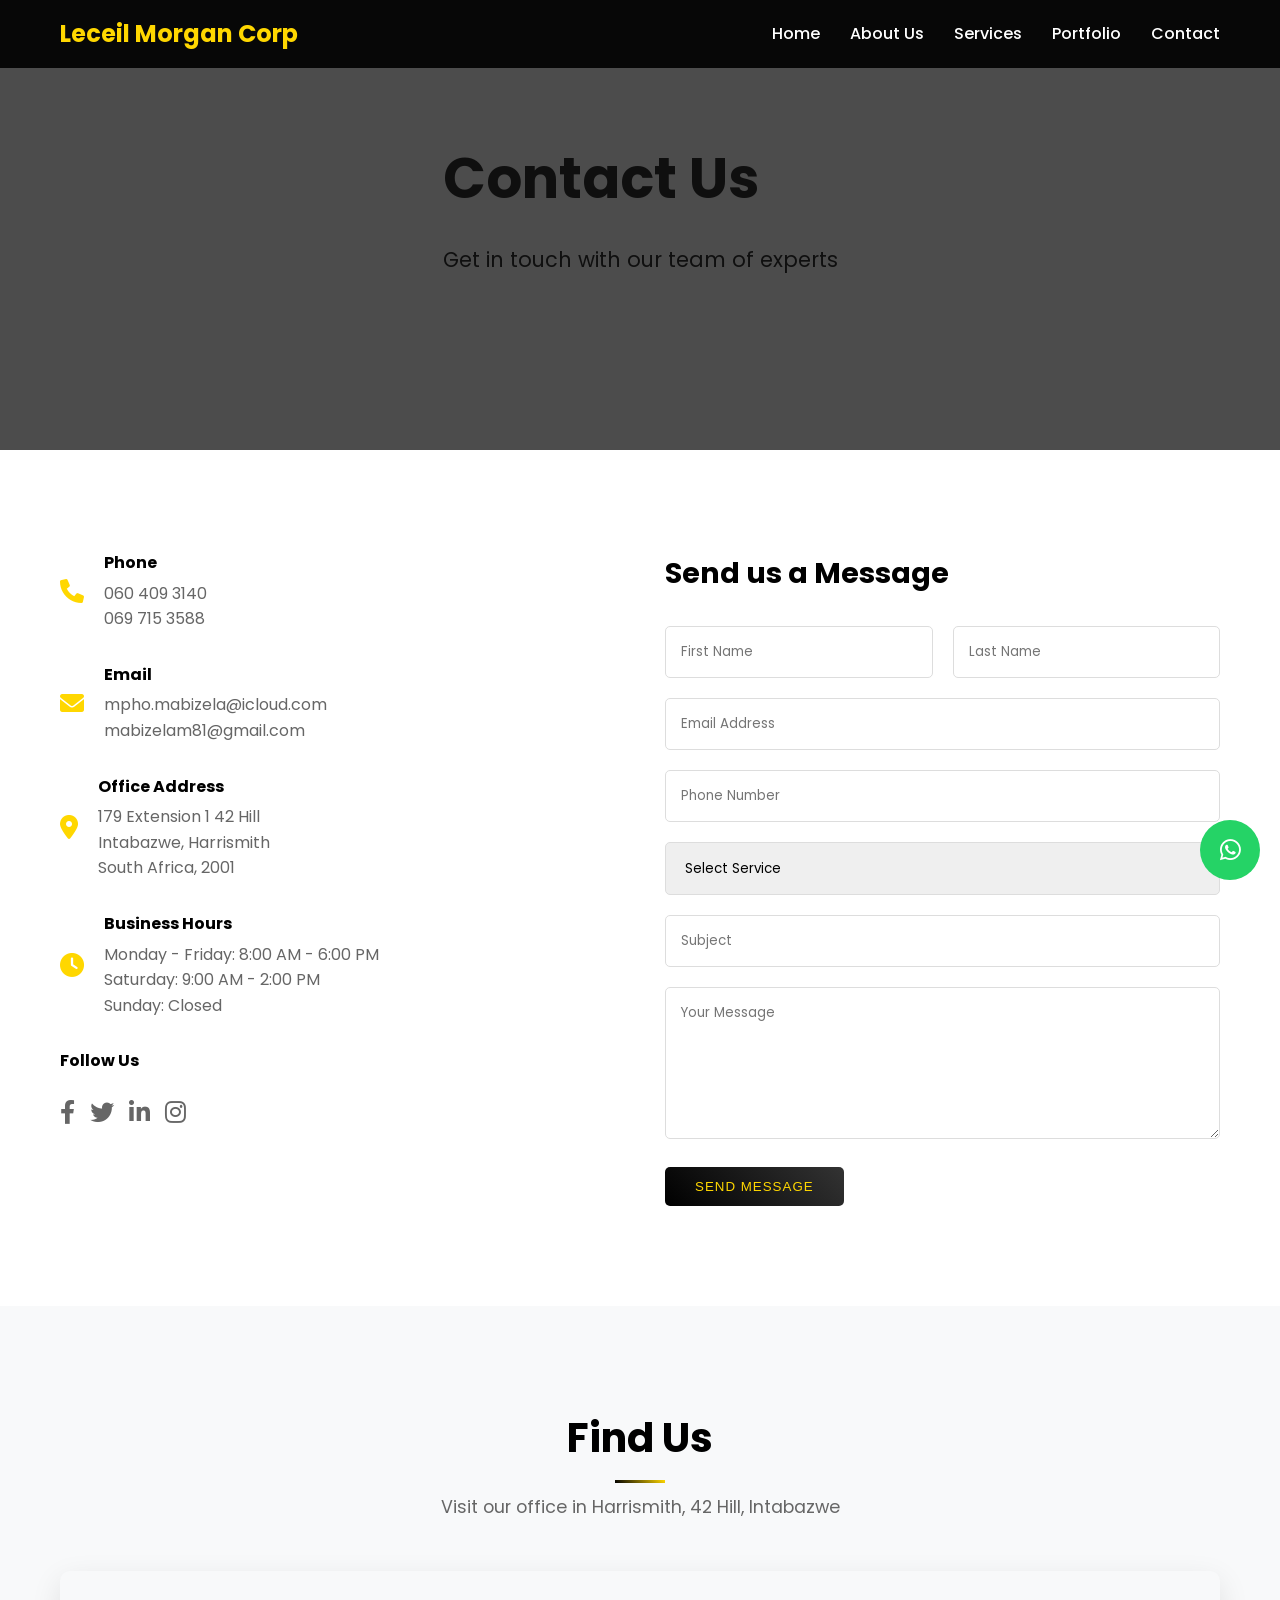
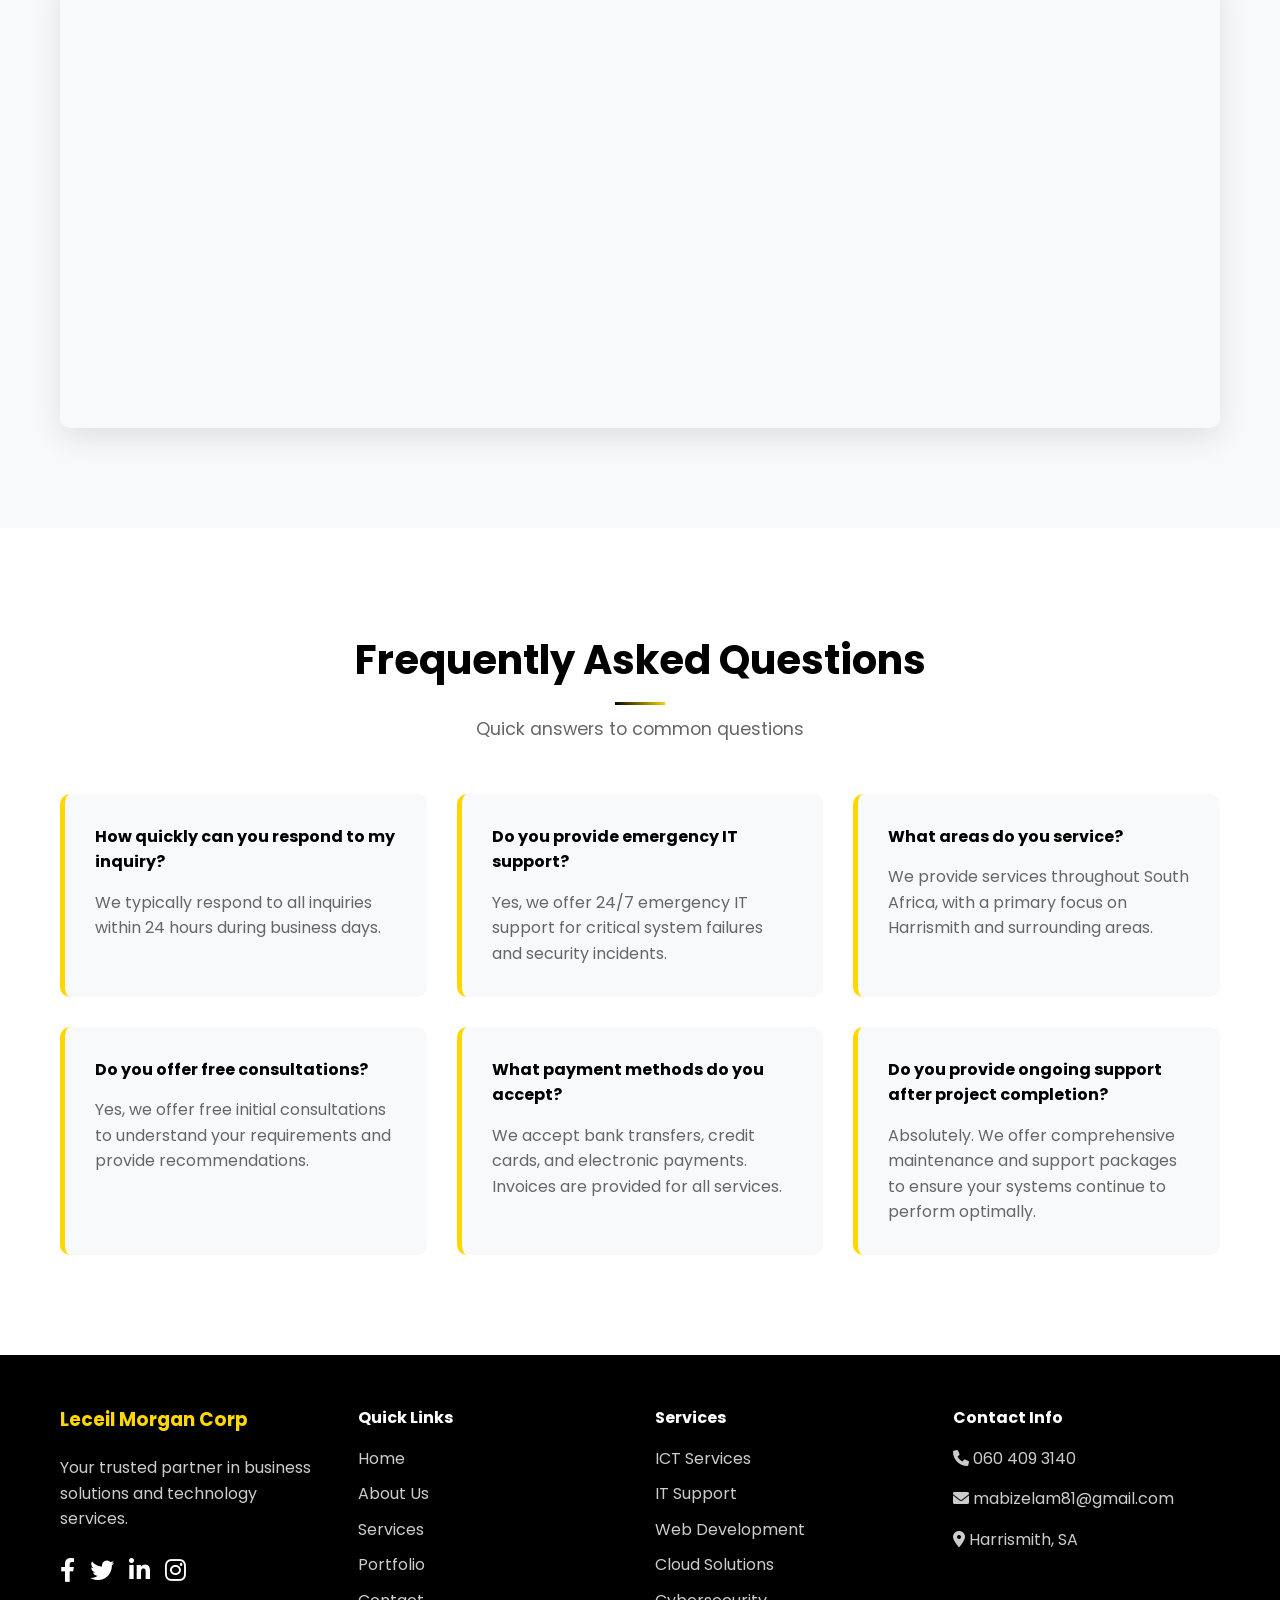
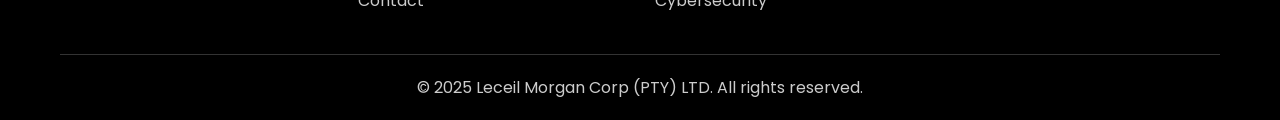
<file: Leceil Morgan Corp.'s website/contact.html>
<!DOCTYPE html>
<html lang="en">
<head>
    <meta charset="UTF-8">
    <meta name="viewport" content="width=device-width, initial-scale=1.0">
    <title>Contact Us - Leceil Morgan Corp (PTY) LTD</title>
    <meta name="description" content="Get in touch with Leceil Morgan Corp for professional business solutions. Contact us for ICT services, IT support, and technology consulting.">
    <link rel="stylesheet" href="styles.css">
    <link rel="stylesheet" href="https://cdnjs.cloudflare.com/ajax/libs/font-awesome/6.0.0/css/all.min.css">
    <link href="https://fonts.googleapis.com/css2?family=Poppins:wght@300;400;500;600;700&display=swap" rel="stylesheet">
</head>
<body>
    <!-- Navigation -->
    <nav class="navbar">
        <div class="container">
            <div class="logo">
                <h2>Leceil Morgan Corp</h2>
            </div>
            <ul class="nav-links">
                <li><a href="index.html">Home</a></li>
                <li><a href="about.html">About Us</a></li>
                <li><a href="services.html">Services</a></li>
                <li><a href="portfolio.html">Portfolio</a></li>
                <li><a href="contact.html">Contact</a></li>
            </ul>
            <div class="hamburger">
                <span></span>
                <span></span>
                <span></span>
            </div>
        </div>
    </nav>

    <!-- Contact Hero -->
    <section class="contact-hero">
        <div class="hero-overlay"></div>
        <div class="container">
            <div class="hero-content">
                <h1>Contact Us</h1>
                <p>Get in touch with our team of experts</p>
            </div>
        </div>
    </section>

    <!-- Contact Section -->
    <section class="contact-section">
        <div class="container">
            <div class="contact-content">
                <div class="contact-info">
                    <div class="contact-item">
                        <i class="fas fa-phone"></i>
                        <div>
                            <h4>Phone</h4>
                            <p>060 409 3140</p>
                            <p>069 715 3588</p>
                        </div>
                    </div>
                    <div class="contact-item">
                        <i class="fas fa-envelope"></i>
                        <div>
                            <h4>Email</h4>
                            <p>mpho.mabizela@icloud.com</p>
                            <p>mabizelam81@gmail.com</p>
                        </div>
                    </div>
                    <div class="contact-item">
                        <i class="fas fa-map-marker-alt"></i>
                        <div>
                            <h4>Office Address</h4>
                            <p>179 Extension 1 42 Hill<br>Intabazwe, Harrismith<br>South Africa, 2001</p>
                        </div>
                    </div>
                    <div class="contact-item">
                        <i class="fas fa-clock"></i>
                        <div>
                            <h4>Business Hours</h4>
                            <p>Monday - Friday: 8:00 AM - 6:00 PM<br>Saturday: 9:00 AM - 2:00 PM<br>Sunday: Closed</p>
                        </div>
                    </div>
                    <div class="social-media">
                        <h4>Follow Us</h4>
                        <div class="social-links">
                            <a href="#" target="_blank"><i class="fab fa-facebook-f"></i></a>
                            <a href="#" target="_blank"><i class="fab fa-twitter"></i></a>
                            <a href="#" target="_blank"><i class="fab fa-linkedin-in"></i></a>
                            <a href="#" target="_blank"><i class="fab fa-instagram"></i></a>
                        </div>
                    </div>
                </div>
                <div class="contact-form">
                    <h3>Send us a Message</h3>
                    <form id="contactForm">
                        <div class="form-row">
                            <div class="form-group">
                                <input type="text" id="firstName" name="firstName" placeholder="First Name" required>
                            </div>
                            <div class="form-group">
                                <input type="text" id="lastName" name="lastName" placeholder="Last Name" required>
                            </div>
                        </div>
                        <div class="form-group">
                            <input type="email" id="email" name="email" placeholder="Email Address" required>
                        </div>
                        <div class="form-group">
                            <input type="tel" id="phone" name="phone" placeholder="Phone Number">
                        </div>
                        <div class="form-group">
                            <select id="service" name="service" required>
                                <option value="">Select Service</option>
                                <option value="ict-services">ICT Services</option>
                                <option value="it-support">IT Support & Maintenance</option>
                                <option value="web-development">Web Development</option>
                                <option value="cloud-solutions">Cloud Solutions</option>
                                <option value="cybersecurity">Cybersecurity</option>
                                <option value="business-consulting">Business Consulting</option>
                                <option value="network-installation">Network Installation</option>
                                <option value="software-solutions">Software Solutions</option>
                                <option value="other">Other</option>
                            </select>
                        </div>
                        <div class="form-group">
                            <input type="text" id="subject" name="subject" placeholder="Subject" required>
                        </div>
                        <div class="form-group">
                            <textarea id="message" name="message" placeholder="Your Message" rows="6" required></textarea>
                        </div>
                        <button type="submit" class="btn btn-primary">Send Message</button>
                    </form>
                </div>
            </div>
        </div>
    </section>

    <!-- Google Maps -->
    <section class="map-section">
        <div class="container">
            <div class="section-header">
                <h2>Find Us</h2>
                <p>Visit our office in Harrismith, 42 Hill, Intabazwe</p>
            </div>
            <div class="map-container">
                <iframe
                    src="https://www.google.com/maps/embed?pb=!1m18!1m12!1m3!1d3588.5!2d28.0473!3d-26.2041!2m3!1f0!2f0!3f0!3m2!1i1024!2i768!4f13.1!3m3!1m2!1s0x1e950c1b1b1b1b1b%3A0x1b1b1b1b1b1b1b1b!2sJohannesburg%2C%20South%20Africa!5e0!3m2!1sen!2s!4v1634567890123!5m2!1sen!2s"
                    width="100%"
                    height="450"
                    style="border:0;"
                    allowfullscreen=""
                    loading="lazy"
                    referrerpolicy="no-referrer-when-downgrade">
                </iframe>
            </div>
        </div>
    </section>

    <!-- FAQ Section -->
    <section class="faq-section">
        <div class="container">
            <div class="section-header">
                <h2>Frequently Asked Questions</h2>
                <p>Quick answers to common questions</p>
            </div>
            <div class="faq-grid">
                <div class="faq-item">
                    <h4>How quickly can you respond to my inquiry?</h4>
                    <p>We typically respond to all inquiries within 24 hours during business days.</p>
                </div>
                <div class="faq-item">
                    <h4>Do you provide emergency IT support?</h4>
                    <p>Yes, we offer 24/7 emergency IT support for critical system failures and security incidents.</p>
                </div>
                <div class="faq-item">
                    <h4>What areas do you service?</h4>
                    <p>We provide services throughout South Africa, with a primary focus on Harrismith and surrounding areas.</p>
                </div>
                <div class="faq-item">
                    <h4>Do you offer free consultations?</h4>
                    <p>Yes, we offer free initial consultations to understand your requirements and provide recommendations.</p>
                </div>
                <div class="faq-item">
                    <h4>What payment methods do you accept?</h4>
                    <p>We accept bank transfers, credit cards, and electronic payments. Invoices are provided for all services.</p>
                </div>
                <div class="faq-item">
                    <h4>Do you provide ongoing support after project completion?</h4>
                    <p>Absolutely. We offer comprehensive maintenance and support packages to ensure your systems continue to perform optimally.</p>
                </div>
            </div>
        </div>
    </section>

    <!-- Footer -->
    <footer class="footer">
        <div class="container">
            <div class="footer-content">
                <div class="footer-section">
                    <h3>Leceil Morgan Corp</h3>
                    <p>Your trusted partner in business solutions and technology services.</p>
                    <div class="social-links">
                        <a href="#"><i class="fab fa-facebook-f"></i></a>
                        <a href="#"><i class="fab fa-twitter"></i></a>
                        <a href="#"><i class="fab fa-linkedin-in"></i></a>
                        <a href="#"><i class="fab fa-instagram"></i></a>
                    </div>
                </div>
                <div class="footer-section">
                    <h4>Quick Links</h4>
                    <ul>
                        <li><a href="index.html">Home</a></li>
                        <li><a href="about.html">About Us</a></li>
                        <li><a href="services.html">Services</a></li>
                        <li><a href="portfolio.html">Portfolio</a></li>
                        <li><a href="contact.html">Contact</a></li>
                    </ul>
                </div>
                <div class="footer-section">
                    <h4>Services</h4>
                    <ul>
                        <li><a href="services.html">ICT Services</a></li>
                        <li><a href="services.html">IT Support</a></li>
                        <li><a href="services.html">Web Development</a></li>
                        <li><a href="services.html">Cloud Solutions</a></li>
                        <li><a href="services.html">Cybersecurity</a></li>
                    </ul>
                </div>
                <div class="footer-section">
                    <h4>Contact Info</h4>
                    <p><i class="fas fa-phone"></i> 060 409 3140</p>
                    <p><i class="fas fa-envelope"></i> mabizelam81@gmail.com</p>
                    <p><i class="fas fa-map-marker-alt"></i> Harrismith, SA</p>
                </div>
            </div>
            <div class="footer-bottom">
                <p>&copy; 2025 Leceil Morgan Corp (PTY) LTD. All rights reserved.</p>
            </div>
        </div>
    </footer>

    <!-- WhatsApp Button -->
    <a href="https://wa.me/0697153588" class="whatsapp-btn" target="_blank">
        <i class="fab fa-whatsapp"></i>
    </a>

    <script src="script.js"></script>
    <script>
        // Enhanced contact form handling
        document.getElementById('contactForm').addEventListener('submit', function(e) {
            e.preventDefault();

            // Basic form validation
            const formData = new FormData(this);
            let isValid = true;

            // Check required fields
            const requiredFields = ['firstName', 'lastName', 'email', 'service', 'subject', 'message'];
            requiredFields.forEach(field => {
                const element = document.getElementById(field);
                if (!element.value.trim()) {
                    element.style.borderColor = 'red';
                    isValid = false;
                } else {
                    element.style.borderColor = '#ddd';
                }
            });

            // Email validation
            const email = document.getElementById('email');
            const emailRegex = /^[^\s@]+@[^\s@]+\.[^\s@]+$/;
            if (email.value && !emailRegex.test(email.value)) {
                email.style.borderColor = 'red';
                isValid = false;
            }

            if (isValid) {
                // Simulate form submission
                alert('Thank you for your message! We will get back to you within 24 hours.');
                this.reset();
            } else {
                alert('Please fill in all required fields correctly.');
            }
        });

        // Real-time validation
        document.querySelectorAll('#contactForm input, #contactForm textarea, #contactForm select').forEach(field => {
            field.addEventListener('blur', function() {
                if (this.value.trim()) {
                    this.style.borderColor = '#ddd';
                } else if (this.hasAttribute('required')) {
                    this.style.borderColor = 'red';
                }
            });
        });
    </script>
</body>
</html>
</file>
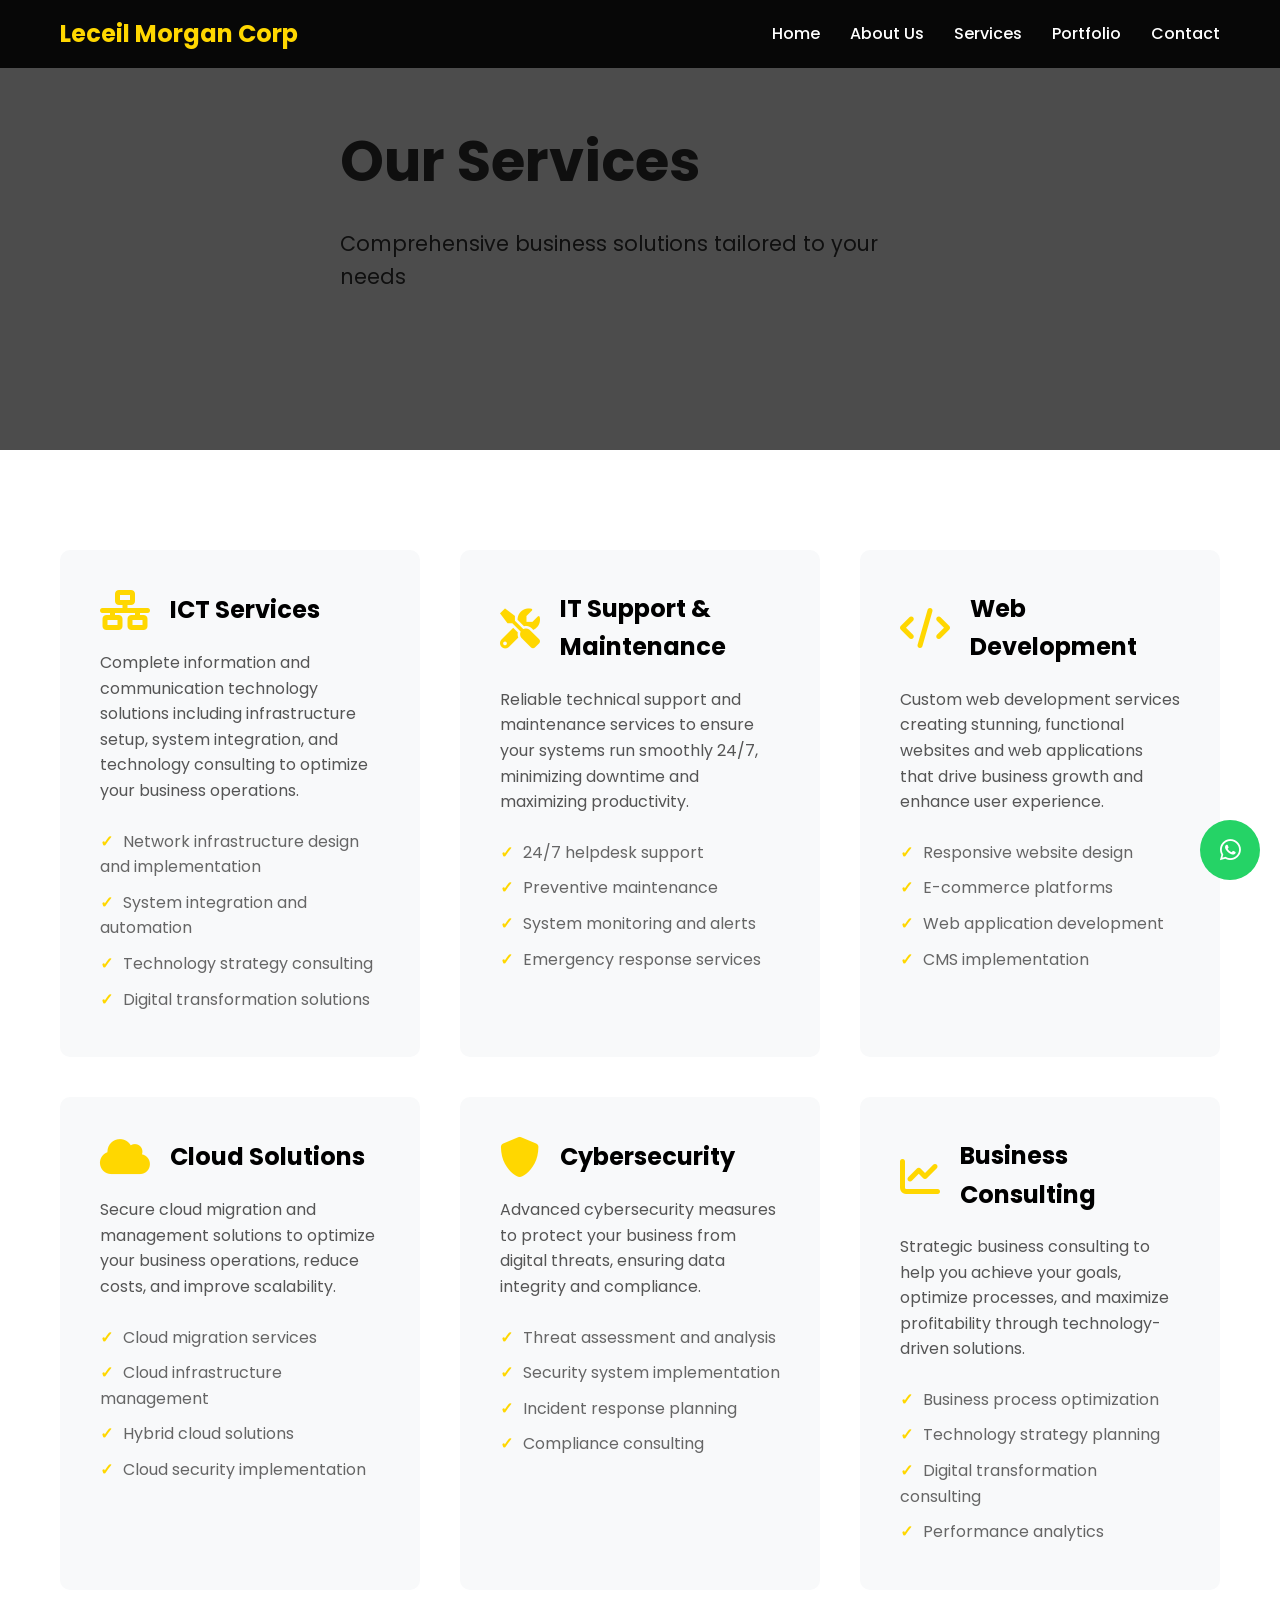
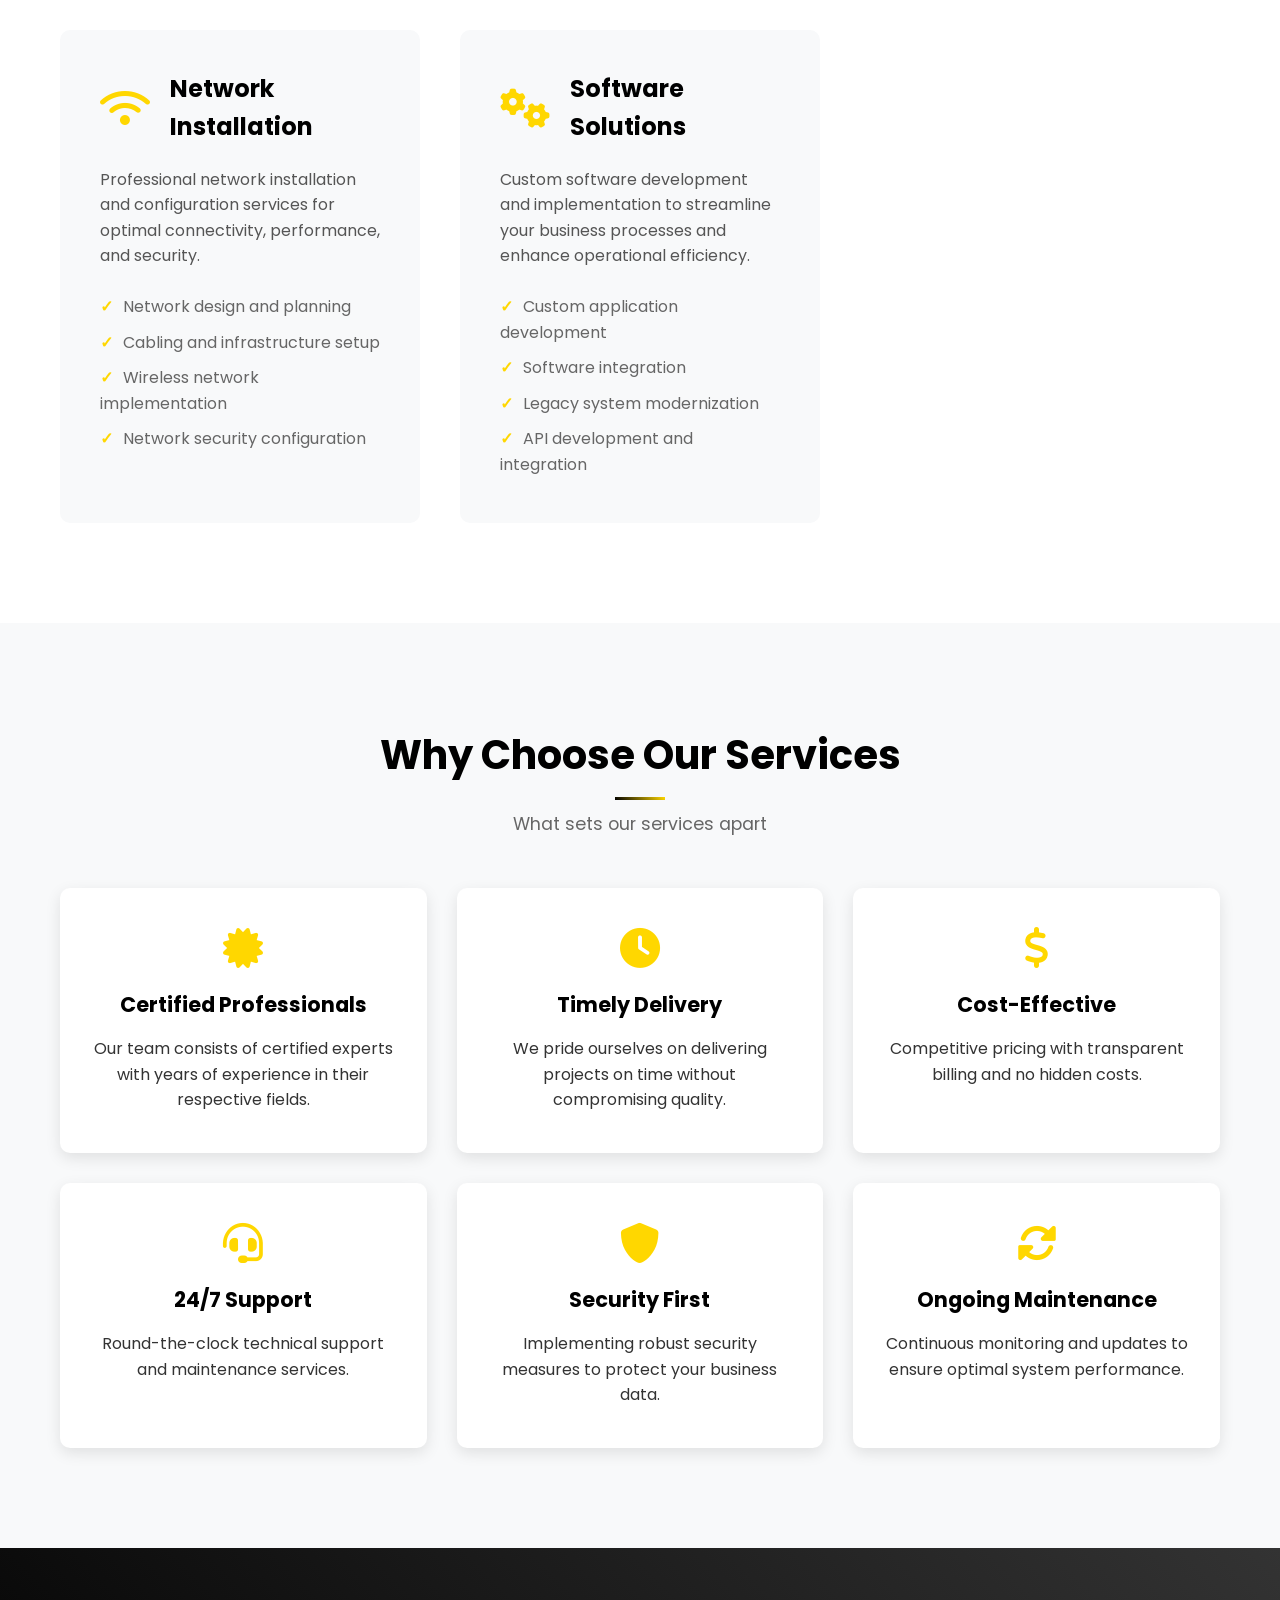
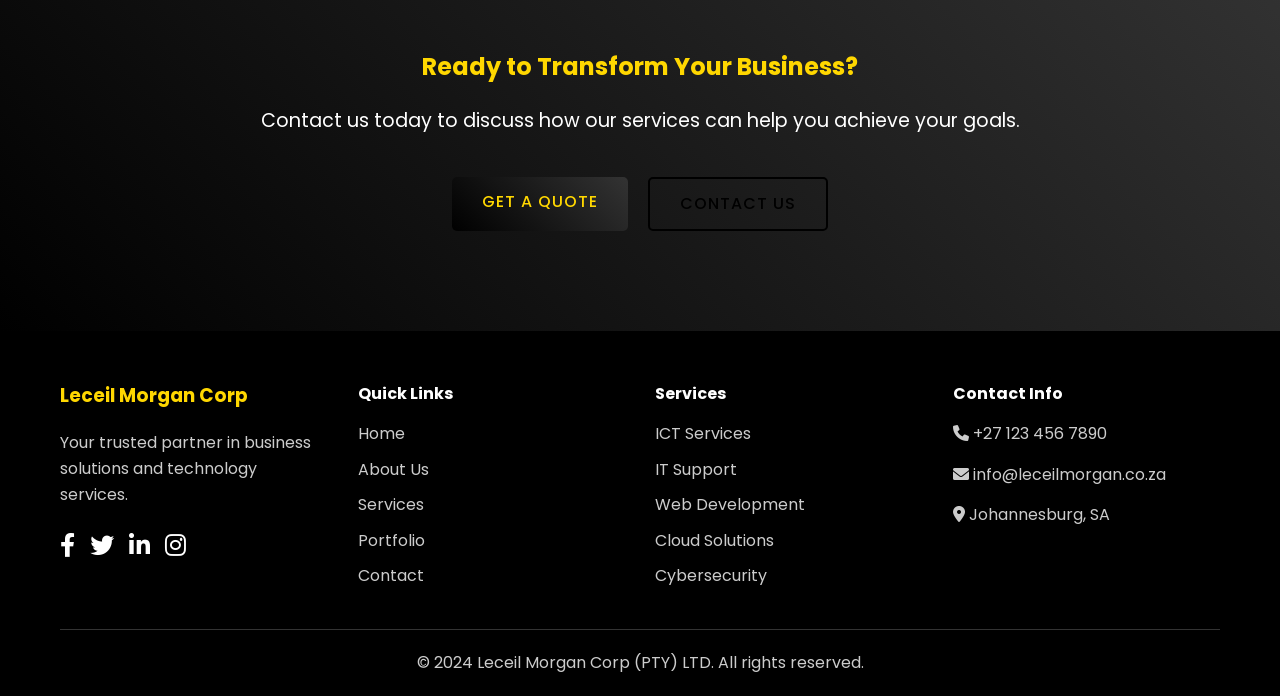
<file: Leceil Morgan Corp.'s website/services.html>
<!DOCTYPE html>
<html lang="en">
<head>
    <meta charset="UTF-8">
    <meta name="viewport" content="width=device-width, initial-scale=1.0">
    <title>Services - Leceil Morgan Corp (PTY) LTD</title>
    <meta name="description" content="Explore our comprehensive range of ICT services, IT support, web development, cloud solutions, and cybersecurity services.">
    <link rel="stylesheet" href="styles.css">
    <link rel="stylesheet" href="https://cdnjs.cloudflare.com/ajax/libs/font-awesome/6.0.0/css/all.min.css">
    <link href="https://fonts.googleapis.com/css2?family=Poppins:wght@300;400;500;600;700&display=swap" rel="stylesheet">
</head>
<body>
    <!-- Navigation -->
    <nav class="navbar">
        <div class="container">
            <div class="logo">
                <h2>Leceil Morgan Corp</h2>
            </div>
            <ul class="nav-links">
                <li><a href="index.html">Home</a></li>
                <li><a href="about.html">About Us</a></li>
                <li><a href="services.html">Services</a></li>
                <li><a href="portfolio.html">Portfolio</a></li>
                <li><a href="contact.html">Contact</a></li>
            </ul>
            <div class="hamburger">
                <span></span>
                <span></span>
                <span></span>
            </div>
        </div>
    </nav>

    <!-- Services Hero -->
    <section class="services-hero">
        <div class="hero-overlay"></div>
        <div class="container">
            <div class="hero-content">
                <h1>Our Services</h1>
                <p>Comprehensive business solutions tailored to your needs</p>
            </div>
        </div>
    </section>

    <!-- Services Overview -->
    <section class="services-overview">
        <div class="container">
            <div class="services-grid">
                <div class="service-detail">
                    <div class="service-header">
                        <i class="fas fa-network-wired"></i>
                        <h3>ICT Services</h3>
                    </div>
                    <p>Complete information and communication technology solutions including infrastructure setup, system integration, and technology consulting to optimize your business operations.</p>
                    <ul>
                        <li>Network infrastructure design and implementation</li>
                        <li>System integration and automation</li>
                        <li>Technology strategy consulting</li>
                        <li>Digital transformation solutions</li>
                    </ul>
                </div>
                <div class="service-detail">
                    <div class="service-header">
                        <i class="fas fa-tools"></i>
                        <h3>IT Support & Maintenance</h3>
                    </div>
                    <p>Reliable technical support and maintenance services to ensure your systems run smoothly 24/7, minimizing downtime and maximizing productivity.</p>
                    <ul>
                        <li>24/7 helpdesk support</li>
                        <li>Preventive maintenance</li>
                        <li>System monitoring and alerts</li>
                        <li>Emergency response services</li>
                    </ul>
                </div>
                <div class="service-detail">
                    <div class="service-header">
                        <i class="fas fa-code"></i>
                        <h3>Web Development</h3>
                    </div>
                    <p>Custom web development services creating stunning, functional websites and web applications that drive business growth and enhance user experience.</p>
                    <ul>
                        <li>Responsive website design</li>
                        <li>E-commerce platforms</li>
                        <li>Web application development</li>
                        <li>CMS implementation</li>
                    </ul>
                </div>
                <div class="service-detail">
                    <div class="service-header">
                        <i class="fas fa-cloud"></i>
                        <h3>Cloud Solutions</h3>
                    </div>
                    <p>Secure cloud migration and management solutions to optimize your business operations, reduce costs, and improve scalability.</p>
                    <ul>
                        <li>Cloud migration services</li>
                        <li>Cloud infrastructure management</li>
                        <li>Hybrid cloud solutions</li>
                        <li>Cloud security implementation</li>
                    </ul>
                </div>
                <div class="service-detail">
                    <div class="service-header">
                        <i class="fas fa-shield-alt"></i>
                        <h3>Cybersecurity</h3>
                    </div>
                    <p>Advanced cybersecurity measures to protect your business from digital threats, ensuring data integrity and compliance.</p>
                    <ul>
                        <li>Threat assessment and analysis</li>
                        <li>Security system implementation</li>
                        <li>Incident response planning</li>
                        <li>Compliance consulting</li>
                    </ul>
                </div>
                <div class="service-detail">
                    <div class="service-header">
                        <i class="fas fa-chart-line"></i>
                        <h3>Business Consulting</h3>
                    </div>
                    <p>Strategic business consulting to help you achieve your goals, optimize processes, and maximize profitability through technology-driven solutions.</p>
                    <ul>
                        <li>Business process optimization</li>
                        <li>Technology strategy planning</li>
                        <li>Digital transformation consulting</li>
                        <li>Performance analytics</li>
                    </ul>
                </div>
                <div class="service-detail">
                    <div class="service-header">
                        <i class="fas fa-wifi"></i>
                        <h3>Network Installation</h3>
                    </div>
                    <p>Professional network installation and configuration services for optimal connectivity, performance, and security.</p>
                    <ul>
                        <li>Network design and planning</li>
                        <li>Cabling and infrastructure setup</li>
                        <li>Wireless network implementation</li>
                        <li>Network security configuration</li>
                    </ul>
                </div>
                <div class="service-detail">
                    <div class="service-header">
                        <i class="fas fa-cogs"></i>
                        <h3>Software Solutions</h3>
                    </div>
                    <p>Custom software development and implementation to streamline your business processes and enhance operational efficiency.</p>
                    <ul>
                        <li>Custom application development</li>
                        <li>Software integration</li>
                        <li>Legacy system modernization</li>
                        <li>API development and integration</li>
                    </ul>
                </div>
            </div>
        </div>
    </section>

    <!-- Why Choose Our Services -->
    <section class="why-services">
        <div class="container">
            <div class="section-header">
                <h2>Why Choose Our Services</h2>
                <p>What sets our services apart</p>
            </div>
            <div class="why-services-grid">
                <div class="why-service-card">
                    <i class="fas fa-certificate"></i>
                    <h3>Certified Professionals</h3>
                    <p>Our team consists of certified experts with years of experience in their respective fields.</p>
                </div>
                <div class="why-service-card">
                    <i class="fas fa-clock"></i>
                    <h3>Timely Delivery</h3>
                    <p>We pride ourselves on delivering projects on time without compromising quality.</p>
                </div>
                <div class="why-service-card">
                    <i class="fas fa-dollar-sign"></i>
                    <h3>Cost-Effective</h3>
                    <p>Competitive pricing with transparent billing and no hidden costs.</p>
                </div>
                <div class="why-service-card">
                    <i class="fas fa-headset"></i>
                    <h3>24/7 Support</h3>
                    <p>Round-the-clock technical support and maintenance services.</p>
                </div>
                <div class="why-service-card">
                    <i class="fas fa-shield-alt"></i>
                    <h3>Security First</h3>
                    <p>Implementing robust security measures to protect your business data.</p>
                </div>
                <div class="why-service-card">
                    <i class="fas fa-sync-alt"></i>
                    <h3>Ongoing Maintenance</h3>
                    <p>Continuous monitoring and updates to ensure optimal system performance.</p>
                </div>
            </div>
        </div>
    </section>

    <!-- CTA Section -->
    <section class="services-cta">
        <div class="container">
            <div class="cta-content">
                <h2>Ready to Transform Your Business?</h2>
                <p>Contact us today to discuss how our services can help you achieve your goals.</p>
                <div class="cta-buttons">
                    <a href="contact.html" class="btn btn-primary">Get a Quote</a>
                    <a href="contact.html" class="btn btn-secondary">Contact Us</a>
                </div>
            </div>
        </div>
    </section>

    <!-- Footer -->
    <footer class="footer">
        <div class="container">
            <div class="footer-content">
                <div class="footer-section">
                    <h3>Leceil Morgan Corp</h3>
                    <p>Your trusted partner in business solutions and technology services.</p>
                    <div class="social-links">
                        <a href="#"><i class="fab fa-facebook-f"></i></a>
                        <a href="#"><i class="fab fa-twitter"></i></a>
                        <a href="#"><i class="fab fa-linkedin-in"></i></a>
                        <a href="#"><i class="fab fa-instagram"></i></a>
                    </div>
                </div>
                <div class="footer-section">
                    <h4>Quick Links</h4>
                    <ul>
                        <li><a href="index.html">Home</a></li>
                        <li><a href="about.html">About Us</a></li>
                        <li><a href="services.html">Services</a></li>
                        <li><a href="portfolio.html">Portfolio</a></li>
                        <li><a href="contact.html">Contact</a></li>
                    </ul>
                </div>
                <div class="footer-section">
                    <h4>Services</h4>
                    <ul>
                        <li><a href="services.html">ICT Services</a></li>
                        <li><a href="services.html">IT Support</a></li>
                        <li><a href="services.html">Web Development</a></li>
                        <li><a href="services.html">Cloud Solutions</a></li>
                        <li><a href="services.html">Cybersecurity</a></li>
                    </ul>
                </div>
                <div class="footer-section">
                    <h4>Contact Info</h4>
                    <p><i class="fas fa-phone"></i> +27 123 456 7890</p>
                    <p><i class="fas fa-envelope"></i> info@leceilmorgan.co.za</p>
                    <p><i class="fas fa-map-marker-alt"></i> Johannesburg, SA</p>
                </div>
            </div>
            <div class="footer-bottom">
                <p>&copy; 2024 Leceil Morgan Corp (PTY) LTD. All rights reserved.</p>
            </div>
        </div>
    </footer>

    <!-- WhatsApp Button -->
    <a href="https://wa.me/271234567890" class="whatsapp-btn" target="_blank">
        <i class="fab fa-whatsapp"></i>
    </a>

    <script src="script.js"></script>
</body>
</html>
</file>
<file: Leceil Morgan Corp.'s website/styles.css>
/* Reset and Base Styles */
* {
    margin: 0;
    padding: 0;
    box-sizing: border-box;
}

body {
    font-family: 'Poppins', sans-serif;
    line-height: 1.6;
    color: #333;
    background-color: #fff;
    overflow-x: hidden;
}

.container {
    max-width: 1200px;
    margin: 0 auto;
    padding: 0 20px;
}

.section-header {
    text-align: center;
    margin-bottom: 50px;
}

.section-header h2 {
    font-size: 2.5rem;
    color: #000;
    margin-bottom: 10px;
    position: relative;
}

.section-header h2::after {
    content: '';
    display: block;
    width: 50px;
    height: 3px;
    background: linear-gradient(45deg, #000, #FFD700);
    margin: 10px auto;
}

.section-header p {
    font-size: 1.1rem;
    color: #666;
}

.btn {
    display: inline-block;
    padding: 12px 30px;
    text-decoration: none;
    border-radius: 5px;
    transition: all 0.3s ease;
    font-weight: 500;
    text-transform: uppercase;
    letter-spacing: 1px;
    cursor: pointer;
    border: none;
}

.btn-primary {
    background: linear-gradient(45deg, #000, #333);
    color: #FFD700;
}

.btn-primary:hover {
    background: linear-gradient(45deg, #333, #000);
    transform: translateY(-2px);
    box-shadow: 0 5px 15px rgba(0,0,0,0.3);
}

.btn-secondary {
    background: transparent;
    color: #000;
    border: 2px solid #000;
}

.btn-secondary:hover {
    background: #000;
    color: #FFD700;
}

.btn-outline {
    background: transparent;
    color: #000;
    border: 2px solid #FFD700;
}

.btn-outline:hover {
    background: #FFD700;
    color: #000;
}

.text-center {
    text-align: center;
}

/* Navigation */
.navbar {
    position: fixed;
    top: 0;
    width: 100%;
    background: rgba(0, 0, 0, 0.9);
    backdrop-filter: blur(10px);
    z-index: 1000;
    transition: all 0.3s ease;
}

.navbar .container {
    display: flex;
    justify-content: space-between;
    align-items: center;
    padding: 15px 20px;
}

.logo img,
.hero-logo img {
    width: auto;
    max-height: 60px;
    object-fit: contain;
}

.logo {
    display: flex;
    align-items: center;
}

.logo h2 {
    color: #FFD700;
    font-weight: 700;
}

.hero-logo {
    display: flex;
    justify-content: center;
    margin-bottom: 30px;
}

.hero-logo img {
    max-width: 220px;
    width: 100%;
    height: auto;
}

.nav-links {
    display: flex;
    list-style: none;
}

.nav-links li {
    margin-left: 30px;
}

.nav-links a {
    color: #fff;
    text-decoration: none;
    font-weight: 500;
    transition: color 0.3s ease;
}

.nav-links a:hover {
    color: #FFD700;
}

.hamburger {
    display: none;
    flex-direction: column;
    cursor: pointer;
}

.hamburger span {
    width: 25px;
    height: 3px;
    background: #fff;
    margin: 3px 0;
    transition: 0.3s;
}

/* Hero Section */
.hero {
    height: 100vh;
    background: url('https://images.unsplash.com/photo-1552664730-d307ca884978?w=1920&h=1080&fit=crop') center/cover no-repeat;
    display: flex;
    flex-direction: column;
    justify-content: center;
    align-items: center;
    position: relative;
    color: #fff;
}

.hero-overlay {
    position: absolute;
    top: 0;
    left: 0;
    width: 100%;
    height: 100%;
    background: rgba(0, 0, 0, 0.7);
}

.hero .container {
    position: relative;
    z-index: 2;
    text-align: center;
}

.hero-content h1 {
    font-size: 3.5rem;
    margin-bottom: 20px;
    font-weight: 700;
}

.hero-content p {
    font-size: 1.3rem;
    margin-bottom: 40px;
    max-width: 600px;
    margin-left: auto;
    margin-right: auto;
}

.hero-buttons {
    display: flex;
    gap: 20px;
    justify-content: center;
    margin-bottom: 60px;
}

.hero-stats {
    display: flex;
    justify-content: center;
    gap: 50px;
    margin-top: 50px;
}

.stat {
    text-align: center;
}

.stat h3 {
    font-size: 2.5rem;
    color: #FFD700;
    margin-bottom: 5px;
}

.stat p {
    font-size: 1rem;
}

/* About Section */
.about {
    padding: 100px 0;
    background: #f8f9fa;
}

.about-content {
    display: grid;
    grid-template-columns: 1fr 1fr;
    gap: 50px;
    align-items: center;
}

.about-text p {
    font-size: 1.1rem;
    margin-bottom: 30px;
    color: #555;
}

.about-image img {
    width: 100%;
    border-radius: 10px;
    box-shadow: 0 10px 30px rgba(0,0,0,0.1);
}

/* Services Section */
.services {
    padding: 100px 0;
    background: #fff;
}

.services-grid {
    display: grid;
    grid-template-columns: repeat(auto-fit, minmax(300px, 1fr));
    gap: 30px;
}

.service-card {
    background: #f8f9fa;
    padding: 40px 30px;
    text-align: center;
    border-radius: 10px;
    transition: transform 0.3s ease, box-shadow 0.3s ease;
    border: 1px solid #e9ecef;
}

.service-card:hover {
    transform: translateY(-10px);
    box-shadow: 0 15px 35px rgba(0,0,0,0.1);
}

.service-card i {
    font-size: 3rem;
    color: #FFD700;
    margin-bottom: 20px;
}

.service-card h3 {
    font-size: 1.5rem;
    margin-bottom: 15px;
    color: #000;
}

.service-card p {
    color: #666;
    margin-bottom: 20px;
}

/* Why Choose Us Section */
.why-choose {
    padding: 100px 0;
    background: #000;
    color: #fff;
}

.why-choose-grid {
    display: grid;
    grid-template-columns: repeat(auto-fit, minmax(250px, 1fr));
    gap: 30px;
}

.why-card {
    text-align: center;
    padding: 30px;
    background: rgba(255, 255, 255, 0.05);
    border-radius: 10px;
    transition: transform 0.3s ease;
}

.why-card:hover {
    transform: translateY(-5px);
}

.why-card i {
    font-size: 2.5rem;
    color: #FFD700;
    margin-bottom: 20px;
}

.why-card h3 {
    font-size: 1.3rem;
    margin-bottom: 15px;
}

.why-card p {
    color: #ccc;
}

/* Portfolio Section */
.portfolio {
    padding: 100px 0;
    background: #f8f9fa;
}

.portfolio-grid {
    display: grid;
    grid-template-columns: repeat(auto-fit, minmax(300px, 1fr));
    gap: 30px;
    margin-bottom: 50px;
}

.portfolio-item {
    position: relative;
    overflow: hidden;
    border-radius: 10px;
    cursor: pointer;
}

.portfolio-item img {
    width: 100%;
    height: 250px;
    object-fit: cover;
    transition: transform 0.3s ease;
}

.portfolio-item:hover img {
    transform: scale(1.1);
}

.portfolio-overlay {
    position: absolute;
    bottom: 0;
    left: 0;
    right: 0;
    background: rgba(0, 0, 0, 0.8);
    color: #fff;
    padding: 20px;
    transform: translateY(100%);
    transition: transform 0.3s ease;
}

.portfolio-item:hover .portfolio-overlay {
    transform: translateY(0);
}

.portfolio-overlay h3 {
    margin-bottom: 5px;
}

/* Testimonials Section */
.testimonials {
    padding: 100px 0;
    background: #fff;
}

.testimonials-grid {
    display: grid;
    grid-template-columns: repeat(auto-fit, minmax(300px, 1fr));
    gap: 30px;
}

.testimonial-card {
    background: #f8f9fa;
    padding: 30px;
    border-radius: 10px;
    box-shadow: 0 5px 15px rgba(0,0,0,0.1);
}

.testimonial-content p {
    font-style: italic;
    margin-bottom: 20px;
    color: #555;
}

.testimonial-author {
    display: flex;
    align-items: center;
}

.testimonial-author img {
    width: 50px;
    height: 50px;
    border-radius: 50%;
    margin-right: 15px;
}

.testimonial-author h4 {
    margin-bottom: 5px;
    color: #000;
}

.testimonial-author p {
    color: #666;
    font-size: 0.9rem;
}

/* Contact Section */
.contact {
    padding: 100px 0;
    background: #f8f9fa;
}

.contact-content {
    display: grid;
    grid-template-columns: 1fr 1fr;
    gap: 50px;
}

.contact-info {
    display: flex;
    flex-direction: column;
    gap: 30px;
}

.contact-item {
    display: flex;
    align-items: center;
}

.contact-item i {
    font-size: 1.5rem;
    color: #FFD700;
    margin-right: 20px;
}

.contact-item h4 {
    margin-bottom: 5px;
    color: #000;
}

.contact-item p {
    color: #666;
}

.contact-form .form-group {
    margin-bottom: 20px;
}

.contact-form input,
.contact-form textarea {
    width: 100%;
    padding: 15px;
    border: 1px solid #ddd;
    border-radius: 5px;
    font-family: 'Poppins', sans-serif;
    transition: border-color 0.3s ease;
}

.contact-form input:focus,
.contact-form textarea:focus {
    outline: none;
    border-color: #FFD700;
}

/* Footer */
.footer {
    background: #000;
    color: #fff;
    padding: 50px 0 20px;
}

.footer-content {
    display: grid;
    grid-template-columns: repeat(auto-fit, minmax(250px, 1fr));
    gap: 30px;
    margin-bottom: 30px;
}

.footer-section h3 {
    color: #FFD700;
    margin-bottom: 20px;
}

.footer-section h4 {
    margin-bottom: 15px;
    color: #fff;
}

.footer-section p {
    color: #ccc;
    margin-bottom: 15px;
}

.footer-section ul {
    list-style: none;
}

.footer-section ul li {
    margin-bottom: 10px;
}

.footer-section ul li a {
    color: #ccc;
    text-decoration: none;
    transition: color 0.3s ease;
}

.footer-section ul li a:hover {
    color: #FFD700;
}

.social-links {
    display: flex;
    gap: 15px;
    margin-top: 20px;
}

.social-links a {
    color: #fff;
    font-size: 1.5rem;
    transition: color 0.3s ease;
}

.social-links a:hover {
    color: #FFD700;
}

.footer-bottom {
    border-top: 1px solid #333;
    padding-top: 20px;
    text-align: center;
    color: #ccc;
}

/* WhatsApp Button */
.whatsapp-btn {
    position: fixed;
    bottom: 20px;
    right: 20px;
    background: #25D366;
    color: #fff;
    width: 60px;
    height: 60px;
    border-radius: 50%;
    display: flex;
    align-items: center;
    justify-content: center;
    font-size: 1.5rem;
    text-decoration: none;
    z-index: 1000;
    transition: transform 0.3s ease;
}

.whatsapp-btn:hover {
    transform: scale(1.1);
}

/* Animations */
@keyframes fadeInUp {
    from {
        opacity: 0;
        transform: translateY(30px);
    }
    to {
        opacity: 1;
        transform: translateY(0);
    }
}

.fade-in-up {
    animation: fadeInUp 0.6s ease-out;
}

/* Additional Styles for Other Pages */

/* About Page Styles */
.about-hero {
    height: 50vh;
    background: url('https://images.unsplash.com/photo-1552664730-d307ca884978?w=1920&h=1080&fit=crop') center/cover no-repeat;
    display: flex;
    align-items: center;
    position: relative;
}

.about-hero .hero-content h1 {
    font-size: 2.5rem;
    margin-bottom: 10px;
}

.about-hero .hero-content p {
    font-size: 1.1rem;
}

.company-overview {
    padding: 100px 0;
    background: #fff;
}

.overview-content {
    display: grid;
    grid-template-columns: 1fr 1fr;
    gap: 50px;
    align-items: center;
}

.overview-text p {
    font-size: 1.1rem;
    margin-bottom: 20px;
    color: #555;
}

.overview-stats {
    display: grid;
    grid-template-columns: repeat(2, 1fr);
    gap: 30px;
}

.stat-card {
    text-align: center;
    padding: 30px;
    background: #f8f9fa;
    border-radius: 10px;
    box-shadow: 0 5px 15px rgba(0,0,0,0.1);
}

.stat-card h3 {
    font-size: 2.5rem;
    color: #FFD700;
    margin-bottom: 10px;
}

.stat-card p {
    color: #666;
    font-weight: 500;
}

.vision-mission {
    padding: 100px 0;
    background: #f8f9fa;
}

.vision-mission-grid {
    display: grid;
    grid-template-columns: 1fr 1fr;
    gap: 50px;
}

.vision-card, .mission-card {
    text-align: center;
    padding: 50px 30px;
    background: #fff;
    border-radius: 10px;
    box-shadow: 0 10px 30px rgba(0,0,0,0.1);
}

.vision-card i, .mission-card i {
    font-size: 3rem;
    color: #FFD700;
    margin-bottom: 20px;
}

.vision-card h3, .mission-card h3 {
    font-size: 1.5rem;
    margin-bottom: 20px;
    color: #000;
}

.core-values {
    padding: 100px 0;
    background: #fff;
}

.values-grid {
    display: grid;
    grid-template-columns: repeat(auto-fit, minmax(250px, 1fr));
    gap: 30px;
}

.value-card {
    text-align: center;
    padding: 40px 30px;
    background: #f8f9fa;
    border-radius: 10px;
    transition: transform 0.3s ease;
}

.value-card:hover {
    transform: translateY(-10px);
}

.value-card i {
    font-size: 2.5rem;
    color: #FFD700;
    margin-bottom: 20px;
}

.value-card h3 {
    font-size: 1.3rem;
    margin-bottom: 15px;
    color: #000;
}

.team-section {
    padding: 100px 0;
    background: #f8f9fa;
}

.team-grid {
    display: grid;
    grid-template-columns: repeat(auto-fit, minmax(300px, 1fr));
    gap: 30px;
}

.team-member {
    background: #fff;
    border-radius: 10px;
    overflow: hidden;
    box-shadow: 0 10px 30px rgba(0,0,0,0.1);
    text-align: center;
}

.team-member img {
    width: 100%;
    height: 250px;
    object-fit: cover;
}

.team-member h3 {
    font-size: 1.3rem;
    margin: 20px 0 10px;
    color: #000;
}

.team-member p {
    color: #666;
    margin-bottom: 20px;
    padding: 0 20px;
}

.ceo-message {
    padding: 100px 0;
    background: #000;
    color: #fff;
}

.message-content {
    display: grid;
    grid-template-columns: 200px 1fr;
    gap: 50px;
    align-items: center;
    max-width: 800px;
    margin: 0 auto;
}

.message-content img {
    width: 100%;
    border-radius: 10px;
}

.message-text h3 {
    margin-bottom: 20px;
    color: #FFD700;
}

.message-text blockquote {
    font-style: italic;
    font-size: 1.2rem;
    line-height: 1.6;
    margin-bottom: 20px;
    position: relative;
    padding-left: 30px;
}

.message-text blockquote::before {
    content: '"';
    font-size: 4rem;
    color: #FFD700;
    position: absolute;
    left: 0;
    top: -10px;
}

.message-text cite {
    font-weight: 600;
    color: #FFD700;
}

/* Services Page Styles */
.services-hero {
    height: 50vh;
    background: url('https://images.unsplash.com/photo-1552664730-d307ca884978?w=1920&h=1080&fit=crop') center/cover no-repeat;
    display: flex;
    align-items: center;
    position: relative;
}

.services-overview {
    padding: 100px 0;
    background: #fff;
}

.services-overview .services-grid {
    display: grid;
    grid-template-columns: repeat(auto-fit, minmax(350px, 1fr));
    gap: 40px;
}

.service-detail {
    background: #f8f9fa;
    padding: 40px;
    border-radius: 10px;
    transition: transform 0.3s ease, box-shadow 0.3s ease;
}

.service-detail:hover {
    transform: translateY(-10px);
    box-shadow: 0 15px 35px rgba(0,0,0,0.1);
}

.service-header {
    display: flex;
    align-items: center;
    margin-bottom: 20px;
}

.service-header i {
    font-size: 2.5rem;
    color: #FFD700;
    margin-right: 20px;
}

.service-header h3 {
    font-size: 1.5rem;
    color: #000;
}

.service-detail p {
    color: #555;
    margin-bottom: 20px;
}

.service-detail ul {
    list-style: none;
    padding: 0;
}

.service-detail ul li {
    padding: 5px 0;
    color: #666;
}

.service-detail ul li::before {
    content: '✓';
    color: #FFD700;
    font-weight: bold;
    margin-right: 10px;
}

.why-services {
    padding: 100px 0;
    background: #f8f9fa;
}

.why-services-grid {
    display: grid;
    grid-template-columns: repeat(auto-fit, minmax(300px, 1fr));
    gap: 30px;
}

.why-service-card {
    text-align: center;
    padding: 40px 30px;
    background: #fff;
    border-radius: 10px;
    box-shadow: 0 5px 15px rgba(0,0,0,0.1);
    transition: transform 0.3s ease;
}

.why-service-card:hover {
    transform: translateY(-10px);
}

.why-service-card i {
    font-size: 2.5rem;
    color: #FFD700;
    margin-bottom: 20px;
}

.why-service-card h3 {
    font-size: 1.3rem;
    margin-bottom: 15px;
    color: #000;
}

.services-cta {
    padding: 100px 0;
    background: linear-gradient(45deg, #000, #333);
    color: #fff;
    text-align: center;
}

.services-cta .cta-content h2 {
    color: #FFD700;
    margin-bottom: 20px;
}

.services-cta .cta-content p {
    font-size: 1.2rem;
    margin-bottom: 40px;
}

.services-cta .cta-buttons {
    display: flex;
    gap: 20px;
    justify-content: center;
}

/* Portfolio Page Styles */
.portfolio-hero {
    height: 50vh;
    background: url('https://images.unsplash.com/photo-1552664730-d307ca884978?w=1920&h=1080&fit=crop') center/cover no-repeat;
    display: flex;
    align-items: center;
    position: relative;
}

.portfolio-projects {
    padding: 100px 0;
    background: #fff;
}

.project-details {
    display: flex;
    gap: 10px;
    margin-top: 10px;
}

.project-details span {
    background: rgba(255, 215, 0, 0.2);
    color: #000;
    padding: 5px 10px;
    border-radius: 15px;
    font-size: 0.8rem;
    font-weight: 500;
}

.success-stories {
    padding: 100px 0;
    background: #f8f9fa;
}

.stories-grid {
    display: grid;
    grid-template-columns: repeat(auto-fit, minmax(350px, 1fr));
    gap: 30px;
}

.story-card {
    background: #fff;
    border-radius: 10px;
    padding: 30px;
    box-shadow: 0 10px 30px rgba(0,0,0,0.1);
}

.story-content h3 {
    color: #000;
    margin-bottom: 15px;
}

.story-content p {
    color: #555;
    margin-bottom: 20px;
    font-style: italic;
}

.story-client {
    margin-bottom: 20px;
}

.story-client strong {
    color: #000;
}

.story-client span {
    color: #666;
    font-size: 0.9rem;
}

.story-stats {
    display: flex;
    gap: 20px;
}

.story-stats .stat {
    flex: 1;
    text-align: center;
}

.story-stats .stat h4 {
    color: #FFD700;
    font-size: 1.5rem;
    margin-bottom: 5px;
}

.portfolio-cta {
    padding: 100px 0;
    background: linear-gradient(45deg, #000, #333);
    color: #fff;
    text-align: center;
}

.portfolio-cta .cta-content h2 {
    color: #FFD700;
    margin-bottom: 20px;
}

.portfolio-cta .cta-content p {
    font-size: 1.2rem;
    margin-bottom: 40px;
}

.portfolio-cta .cta-buttons {
    display: flex;
    gap: 20px;
    justify-content: center;
}

/* Contact Page Styles */
.contact-hero {
    height: 50vh;
    background: url('https://images.unsplash.com/photo-1552664730-d307ca884978?w=1920&h=1080&fit=crop') center/cover no-repeat;
    display: flex;
    align-items: center;
    position: relative;
}

.contact-section {
    padding: 100px 0;
    background: #fff;
}

.contact-section .contact-content {
    display: grid;
    grid-template-columns: 1fr 1fr;
    gap: 50px;
}

.contact-info {
    display: flex;
    flex-direction: column;
    gap: 30px;
}

.social-media h4 {
    margin-bottom: 15px;
    color: #000;
}

.social-media .social-links {
    display: flex;
    gap: 15px;
}

.social-media .social-links a {
    color: #666;
    font-size: 1.5rem;
    transition: color 0.3s ease;
}

.social-media .social-links a:hover {
    color: #FFD700;
}

.contact-form h3 {
    font-size: 1.8rem;
    margin-bottom: 30px;
    color: #000;
}

.form-row {
    display: grid;
    grid-template-columns: 1fr 1fr;
    gap: 20px;
}

.contact-form select {
    width: 100%;
    padding: 15px;
    border: 1px solid #ddd;
    border-radius: 5px;
    font-family: 'Poppins', sans-serif;
    transition: border-color 0.3s ease;
}

.contact-form select:focus {
    outline: none;
    border-color: #FFD700;
}

.map-section {
    padding: 100px 0;
    background: #f8f9fa;
}

.map-container {
    border-radius: 10px;
    overflow: hidden;
    box-shadow: 0 10px 30px rgba(0,0,0,0.1);
}

.faq-section {
    padding: 100px 0;
    background: #fff;
}

.faq-grid {
    display: grid;
    grid-template-columns: repeat(auto-fit, minmax(350px, 1fr));
    gap: 30px;
}

.faq-item {
    background: #f8f9fa;
    padding: 30px;
    border-radius: 10px;
    border-left: 5px solid #FFD700;
}

.faq-item h4 {
    color: #000;
    margin-bottom: 15px;
}

.faq-item p {
    color: #666;
    line-height: 1.6;
}

/* Mobile Menu */
.nav-links.active {
    display: flex;
    flex-direction: column;
    position: absolute;
    top: 100%;
    left: 0;
    width: 100%;
    background: rgba(0, 0, 0, 0.95);
    padding: 20px 0;
    z-index: 1000;
}

.nav-links.active li {
    margin: 10px 0;
}

.hamburger.active span:nth-child(1) {
    transform: rotate(-45deg) translate(-5px, 6px);
}

.hamburger.active span:nth-child(2) {
    opacity: 0;
}

.hamburger.active span:nth-child(3) {
    transform: rotate(45deg) translate(-5px, -6px);
}
</file>
